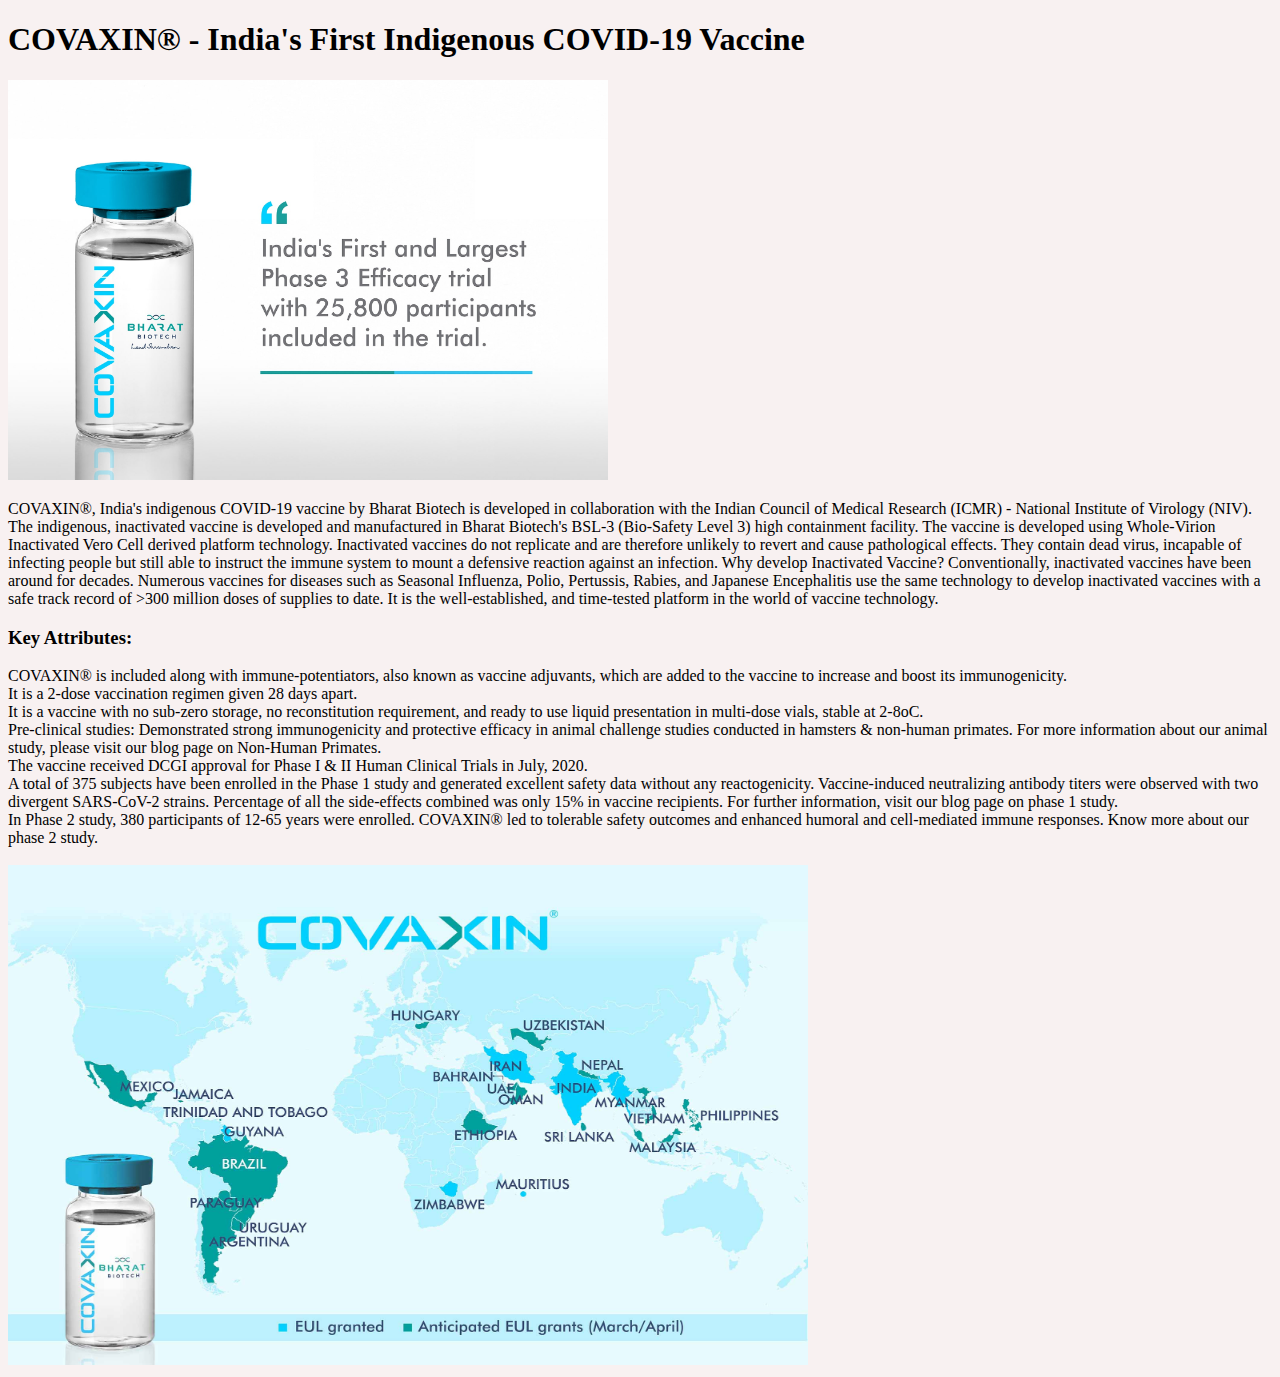
<file: bharat.html>
<!DOCTYPE html>
<html lang="en">
<head>
    <meta charset="UTF-8">
    <meta http-equiv="X-UA-Compatible" content="IE=edge">
    <meta name="viewport" content="width=device-width, initial-scale=1.0">
    <title>Document</title>

    <link href="b.css" rel="stylesheet">
</head>
<body>
    <h1>
        COVAXIN® - India's First Indigenous COVID-19 Vaccine

    </h1>
    <img src="Bharat-biotech-covaxin-phase3-trial01.jpg" alt="" height="400px" width="600px">

<p>
    COVAXIN®, India's indigenous COVID-19 vaccine by Bharat Biotech is developed in collaboration with the Indian Council of Medical Research (ICMR) - National Institute of Virology (NIV).

The indigenous, inactivated vaccine is developed and manufactured in Bharat Biotech's BSL-3 (Bio-Safety Level 3) high containment facility.

The vaccine is developed using Whole-Virion Inactivated Vero Cell derived platform technology. Inactivated vaccines do not replicate and are therefore unlikely to revert and cause pathological effects. They contain dead virus, incapable of infecting people but still able to instruct the immune system to mount a defensive reaction against an infection.

Why develop Inactivated Vaccine? Conventionally, inactivated vaccines have been around for decades. Numerous vaccines for diseases such as Seasonal Influenza, Polio, Pertussis, Rabies, and Japanese Encephalitis use the same technology to develop inactivated vaccines with a safe track record of >300 million doses of supplies to date. It is the well-established, and time-tested platform in the world of vaccine technology.
</p>
<h3>Key Attributes:</h3>
<li>COVAXIN® is included along with immune-potentiators, also known as vaccine adjuvants, which are added to the vaccine to increase and boost its immunogenicity.
</li>
<li>

    It is a 2-dose vaccination regimen given 28 days apart.
</li>
<li>
    It is a vaccine with no sub-zero storage, no reconstitution requirement, and ready to use liquid presentation in multi-dose vials, stable at 2-8oC.

</li>
<li>

    Pre-clinical studies: Demonstrated strong immunogenicity and protective efficacy in animal challenge studies conducted in hamsters & non-human primates. For more information about our animal study, please visit our blog page on Non-Human Primates.
</li>
<li>

    The vaccine received DCGI approval for Phase I & II Human Clinical Trials in July, 2020.

</li>
<li>
    A total of 375 subjects have been enrolled in the Phase 1 study and generated excellent safety data without any reactogenicity. Vaccine-induced neutralizing antibody titers were observed with two divergent SARS-CoV-2 strains. Percentage of all the side-effects combined was only 15% in vaccine recipients. For further information, visit our blog page on phase 1 study.
</li>
<li>
    In Phase 2 study, 380 participants of 12-65 years were enrolled. COVAXIN® led to tolerable safety outcomes and enhanced humoral and cell-mediated immune responses. Know more about our phase 2 study.

</li>
<br>
<img src="covaxin-worldmap1.jpg" alt="" height="500px" width="800px">

</body>
</html>
</file>
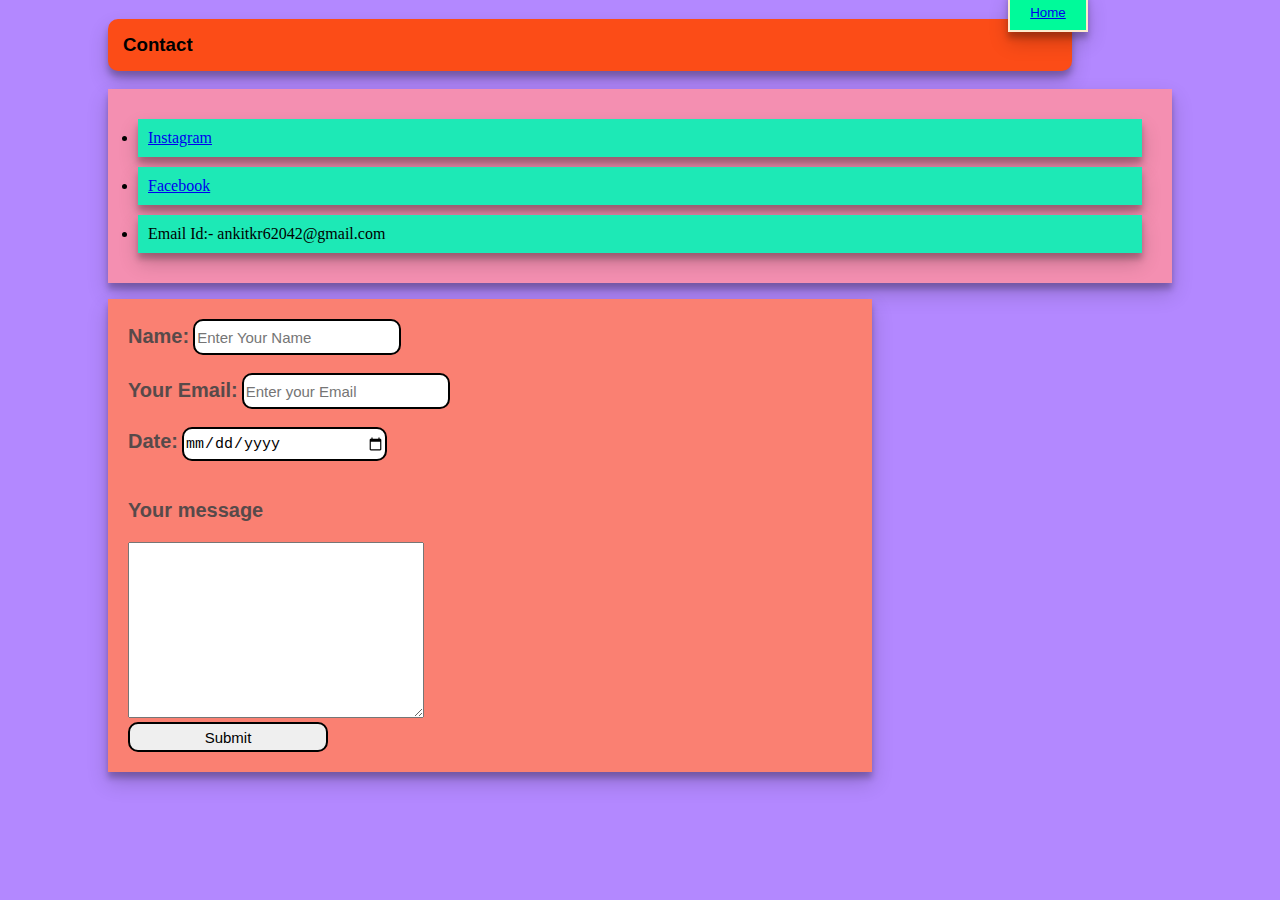
<file: contact.html>
<!DOCTYPE html>
<html lang="en" dir="ltr">
  <head>
    <link rel="preconnect" href="https://fonts.gstatic.com">
<link href="https://fonts.googleapis.com/css2?family=Acme&display=swap" rel="stylesheet">
    <meta charset="utf-8">
    <title>Contact</title>
    <link rel="stylesheet" href="contact.css">
  </head>
  <body>
    <div class="main">
      
    <h3>Contact</h3>
    <ul id="detail">
      <li class="list"><a href="https://www.instagram.com/ankitmehta47/">Instagram</a></li>
      <li class="list"><a href="https://www.facebook.com/ankit.metha.756">Facebook</a> </li>
      <li class="list">Email Id:- ankitkr62042@gmail.com</li>
    </ul>
    <form id="form" action="mailto:ankitkr62042@gmail.com" method="POST" enctype="text/plain">
      <label  for="">Name:</label>
      <input type="text" placeholder="Enter Your Name" name="YourName">
      <br><br>
      <label for="">Your Email:</label>
      <input type="email" placeholder="Enter your Email" name="YourEmail">
      <br>
      <br>
      <label>Date:</label>
      <input type="date">
      <br>
      <br>
      <p>Your message</p>
      <textarea name="YoueMessages" id="" cols="30" rows="10"></textarea>
      <br>
      <input id="button" type="submit" name="" id="">
      
      
      
      
    </form>

  </div>
  <button><a href="index.html">Home</a></button>
  </body>
</html>
</file>
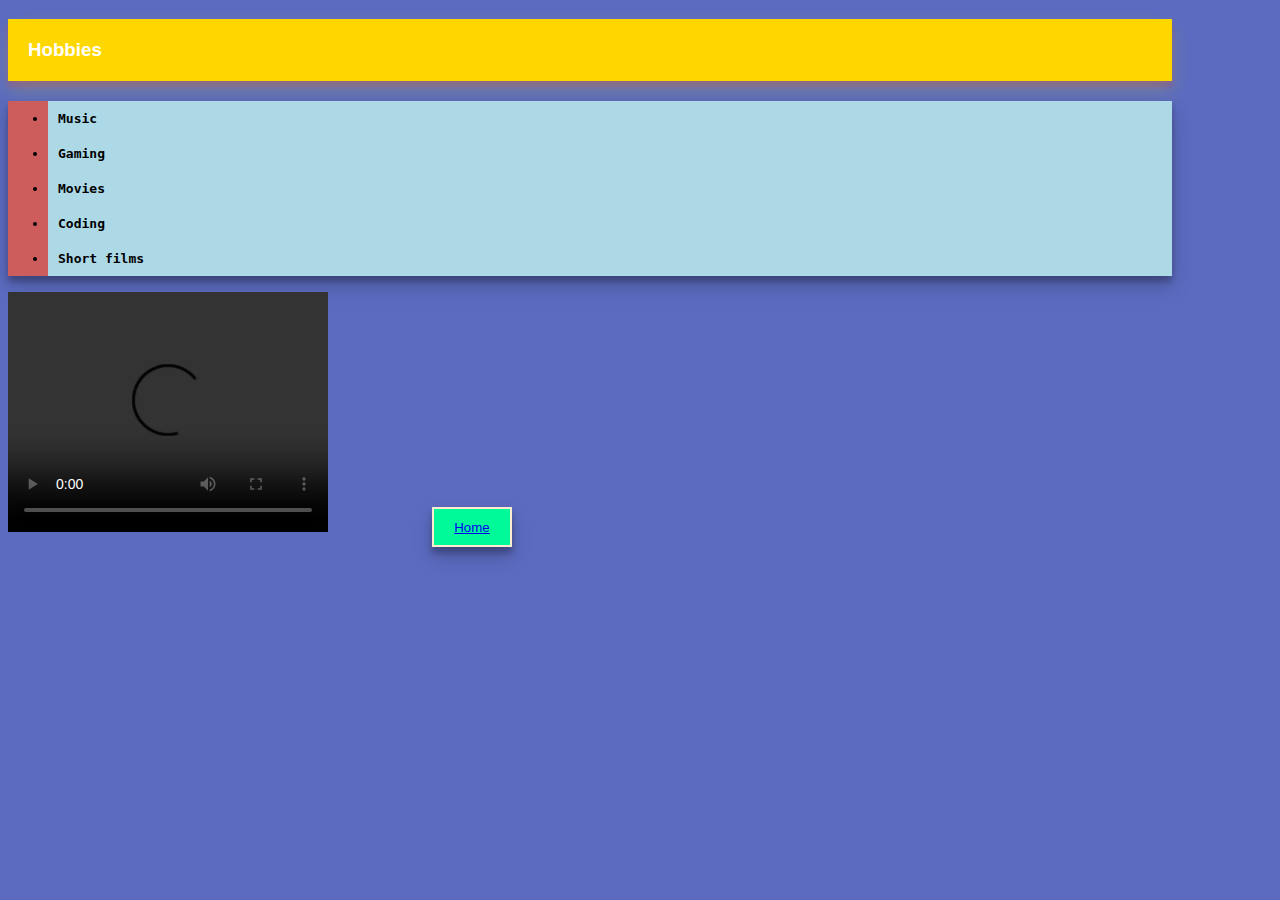
<file: hobbies.html>
<!DOCTYPE html>
<html lang="en">
<head>
    <meta charset="UTF-8">
    <meta http-equiv="X-UA-Compatible" content="IE=edge">
    <meta name="viewport" content="width=, initial-scale=1.0">
    <title>Hobbies</title>
    <link rel="stylesheet" href="hobby.css">
    
</head>
<body>

    <h3>Hobbies</h3>
<ul class="list1">
  <li class="list4">Music</li>
  <li class="list4">Gaming</li>
  <li class="list4">Movies</li>
  <li class="list4">Coding</li>
  <li class="list4">Short films</li>
 
</ul>

<video width="320" height="240" controls>
  <source src="https://youtu.be/EpaLbYFVfbQ" type="video/mp4">
  <source src="https://youtu.be/EpaLbYFVfbQ" type="video/ogg">
  Your browser does not support the video tag.
</video>


<button><a href="index.html">Home</a></button>
</body>
</html>
</file>
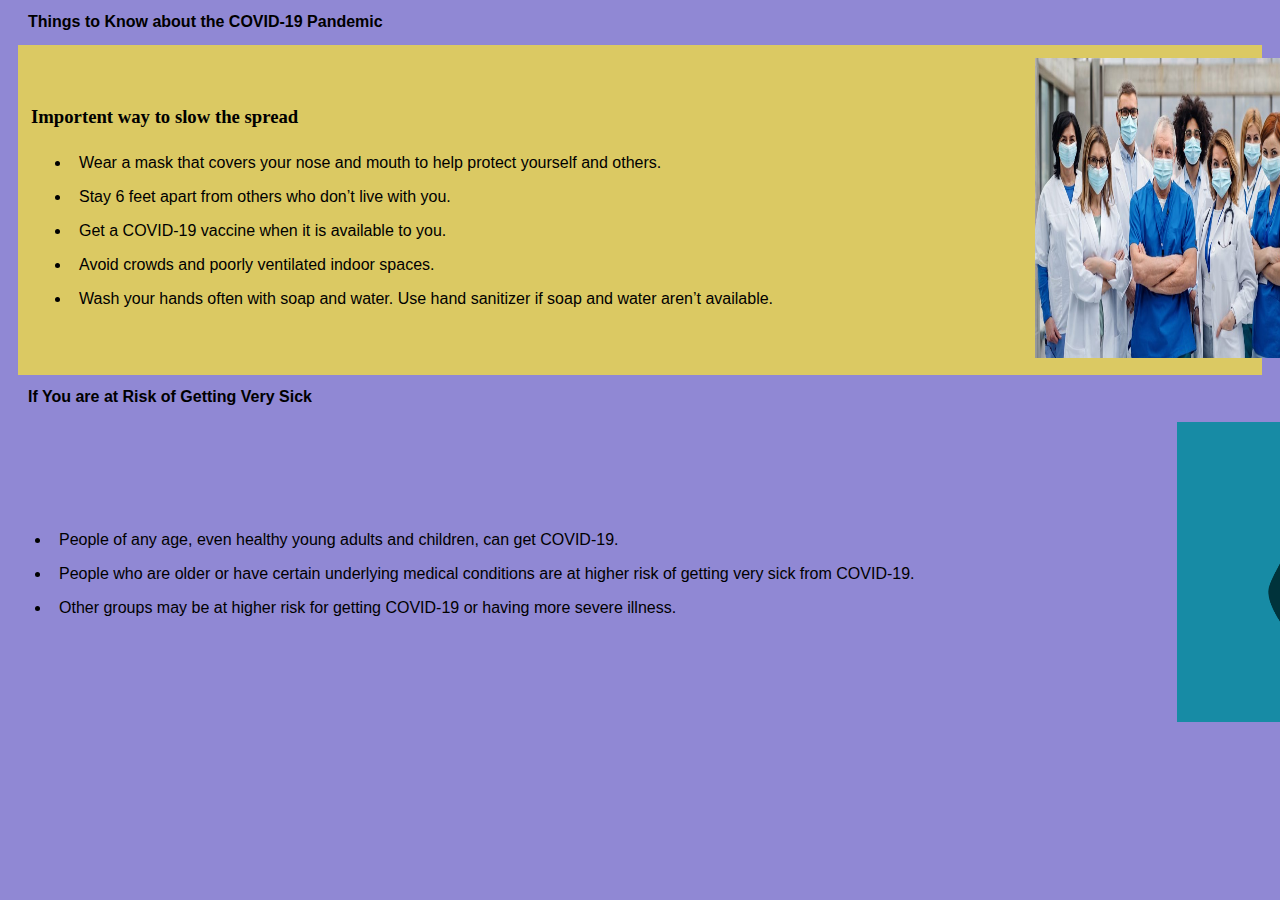
<file: info.html>
<!DOCTYPE html>
<html lang="en">
<head>
    <meta charset="UTF-8">
    <meta http-equiv="X-UA-Compatible" content="IE=edge">
    <meta name="viewport" content="width=device-width, initial-scale=1.0">
    <title>Document</title>
    <link href="Covid.css" rel="stylesheet">
</head>
<body>
    <h2>
        Things to Know about the COVID-19 Pandemic
    </h2>
    <div class="slow">
        <table>
            <tr>
                <td> <h3>Importent way to slow the spread
                </h3>
                    <ul>
                        <li>Wear a mask that covers your nose and mouth to help protect yourself and others. </li>
                        <li> Stay 6 feet apart from others who don’t live with you.</li>
                        <li> Get a COVID-19 vaccine when it is available to you.</li>
                        <li> Avoid crowds and poorly ventilated indoor spaces.</li>
                        <li> Wash your hands often with soap and water. Use hand sanitizer if soap and water aren’t available.</li>
                    </ul></td>
                    <td><img class="photo" src="healthcare_right2.jpg" alt=""></td>
            </tr>
        </table>
     
    </div>
    <h2 >If You are at Risk of Getting Very Sick</h2>
    <table>
        <tr>
<td>
    <ul>
        <li>People of any age, even healthy young adults and children, can get COVID-19.</li>
        <li> People who are older or have certain underlying medical conditions are at higher risk of getting very sick from COVID-19.</li>
        <li>Other groups may be at higher risk for getting COVID-19 or having more severe illness.</li>
    </ul>
</td>
<td>
    <img src="girl-with-books.png" alt="" class="photo">
</td>
        </tr>
       
        
    </table>
   <option value="Hello">
       <li>
          
       </li>
</body>
</html>
</file>
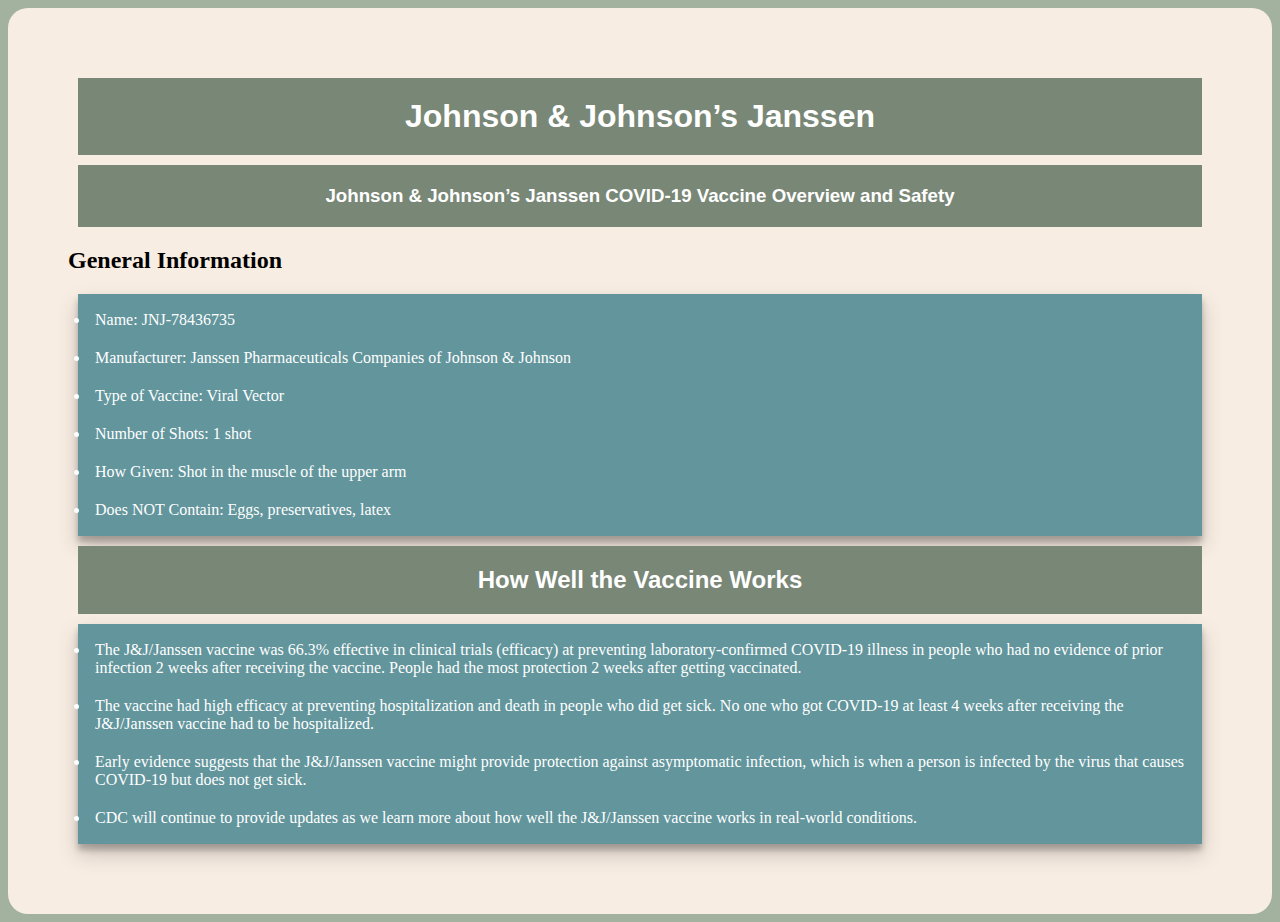
<file: j&j.html>
<!DOCTYPE html>
<html lang="en">
<head>
    <meta charset="UTF-8">
    <meta http-equiv="X-UA-Compatible" content="IE=edge">
    <meta name="viewport" content="width=device-width, initial-scale=1.0">
    <title>Document</title>
    <link href="vac.css" rel="stylesheet">
</head>
<body>
    <div class="all">
        <h1 class="head">

            Johnson & Johnson’s Janssen
    
        </h1>
    
        <h3 class="head">
            Johnson & Johnson’s Janssen COVID-19 Vaccine Overview and Safety

        </h3>
    
        <h2>
            General Information
        </h2>

        <ul class="detail">
            <li>Name: JNJ-78436735</li>
            <li>Manufacturer: Janssen Pharmaceuticals Companies of Johnson & Johnson</li>
            <li>Type of Vaccine: Viral Vector</li>
            <li>Number of Shots: 1 shot</li>
            <li>How Given: Shot in the muscle of the upper arm</li>
            <li>Does NOT Contain: Eggs, preservatives, latex</li>
           




        </ul>
        <h2 class="head">
            How Well the Vaccine Works
        </h2>
        <ul class="detail">
            <li>
                The J&J/Janssen vaccine was 66.3% effective in clinical trials (efficacy) at preventing laboratory-confirmed COVID-19 illness in people who had no evidence of prior infection 2 weeks after receiving the vaccine. People had the most protection 2 weeks after getting vaccinated.    
            </li>
            <li>
                The vaccine had high efficacy at preventing hospitalization and death in people who did get sick. No one who got COVID-19 at least 4 weeks after receiving the J&J/Janssen vaccine had to be hospitalized.
            </li>

            <li>
                Early evidence suggests that the J&J/Janssen vaccine might provide protection against asymptomatic infection, which is when a person is infected by the virus that causes COVID-19 but does not get sick.
            </li>
<li>
    CDC will continue to provide updates as we learn more about how well the J&J/Janssen vaccine works in real-world conditions.
</li>
        </ul>

    </div>
</body>
</html>
</file>
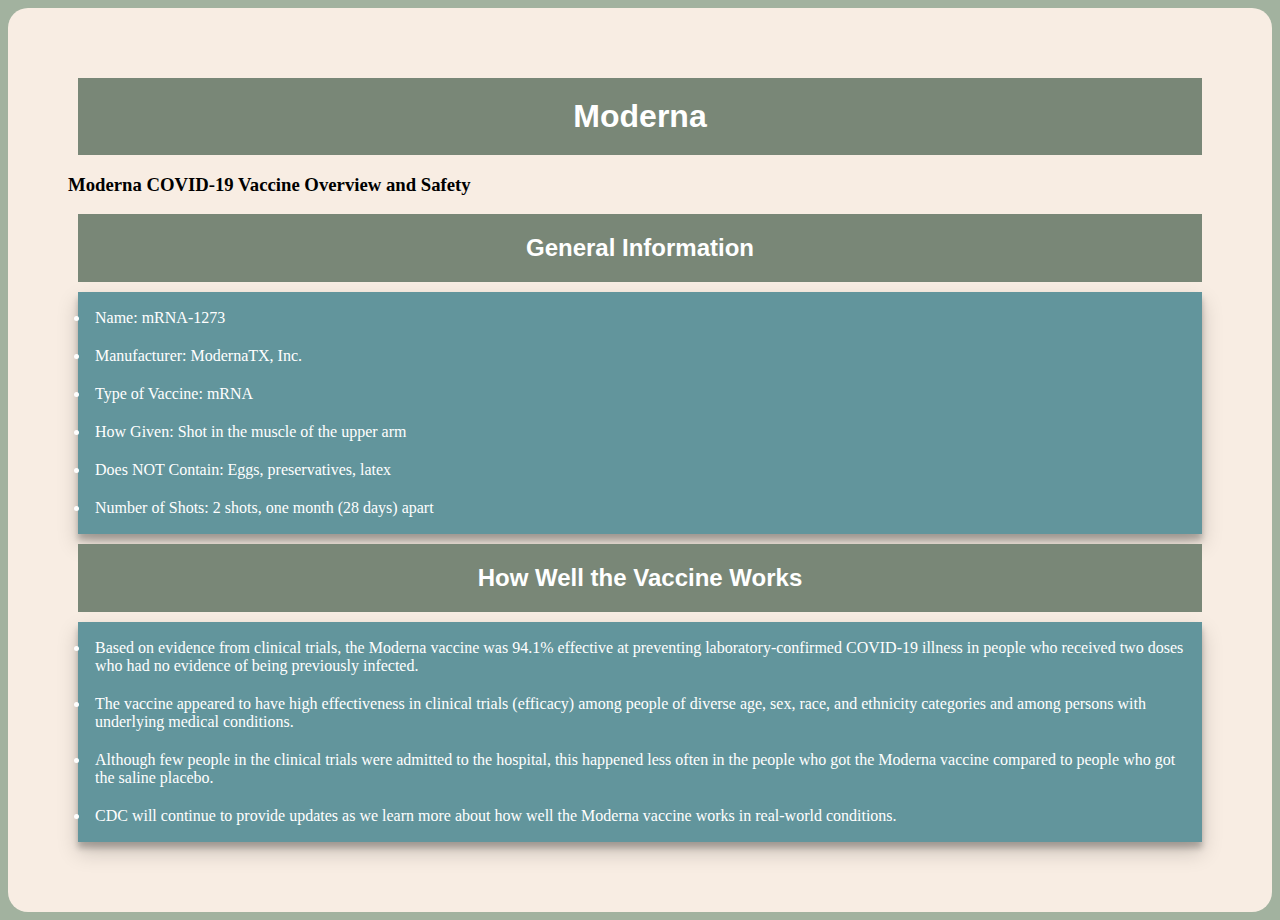
<file: Moderna.html>
<!DOCTYPE html>
<html lang="en">
<head>
    <meta charset="UTF-8">
    <meta http-equiv="X-UA-Compatible" content="IE=edge">
    <meta name="viewport" content="width=device-width, initial-scale=1.0">
    <title>Document</title>
    <link href="vac.css" rel="stylesheet">


</head>
<body>

    <div class="all">
        <h1 class="head">

            Moderna
    
        </h1>
    
        <h3>
            Moderna COVID-19 Vaccine Overview and Safety
        </h3>
    
        <h2 class="head">
            General Information
        </h2>

        <ul class="detail">
            <li>Name: mRNA-1273</li>
            <li>Manufacturer: ModernaTX, Inc.</li>
            <li>Type of Vaccine: mRNA</li>
            <li>How Given: Shot in the muscle of the upper arm</li>
            <li>Does NOT Contain: Eggs, preservatives, latex</li>
            <li>Number of Shots: 2 shots, one month (28 days) apart</li>
           




        </ul>
        <h2 class="head">
            How Well the Vaccine Works
        </h2>
        <ul class="detail">
            <li >
                Based on evidence from clinical trials, the Moderna vaccine was 94.1% effective at preventing laboratory-confirmed COVID-19 illness in people who received two doses who had no evidence of being previously infected.    
            </li>
            <li>
                The vaccine appeared to have high effectiveness in clinical trials (efficacy) among people of diverse age, sex, race, and ethnicity categories and among persons with underlying medical conditions.
               
            </li>

            <li>
                Although few people in the clinical trials were admitted to the hospital, this happened less often in the people who got the Moderna vaccine compared to people who got the saline placebo.
            </li>
<li>
    CDC will continue to provide updates as we learn more about how well the Moderna vaccine works in real-world conditions.
</li>
        </ul>

    </div>
   

</body>
</html>
</file>
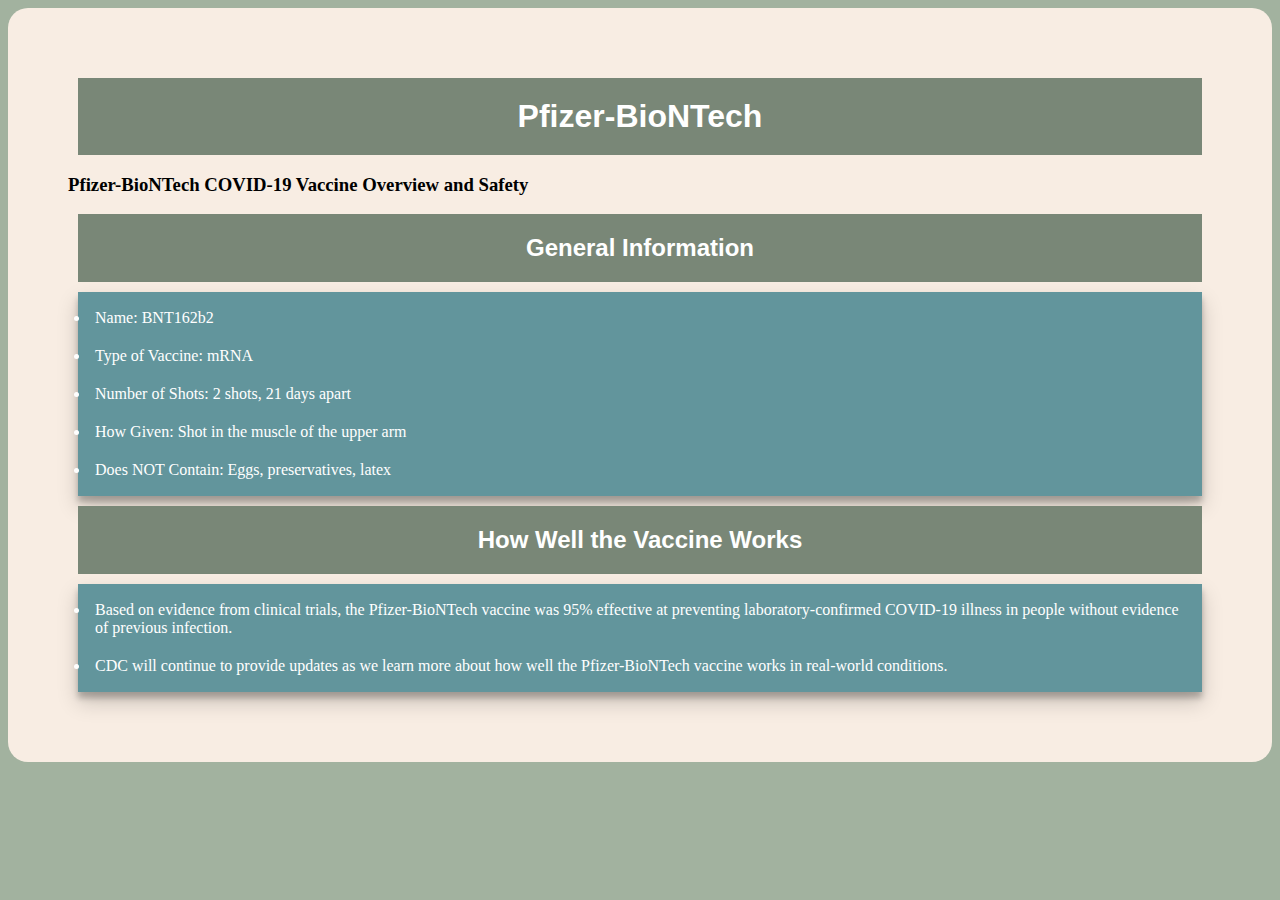
<file: Pyz.html>
<!DOCTYPE html>
<html lang="en">
<head>
    <meta charset="UTF-8">
    <meta http-equiv="X-UA-Compatible" content="IE=edge">
    <meta name="viewport" content="width=device-width, initial-scale=1.0">
    <title>Document</title>

<link href="vac.css" rel="stylesheet">

</head>
<body>

    <div class="all">
        <h1 class="head">

            Pfizer-BioNTech
    
        </h1>
    
        <h3 >
            Pfizer-BioNTech COVID-19 Vaccine Overview and Safety
        </h3>
    
        <h2 class="head">
            General Information
        </h2>

        <ul class="detail">
            <li>Name: BNT162b2</li>
            <li>Type of Vaccine: mRNA</li>
            <li>Number of Shots: 2 shots, 21 days apart</li>
            <li>How Given: Shot in the muscle of the upper arm</li>
            <li>Does NOT Contain: Eggs, preservatives, latex</li>
           




        </ul>
        <h2 class="head">
            How Well the Vaccine Works
        </h2>
        <ul class="detail">
            <li>
                Based on evidence from clinical trials, the Pfizer-BioNTech vaccine was 95% effective at preventing laboratory-confirmed COVID-19 illness in people without evidence of previous infection.
            </li>
            <li>
                CDC will continue to provide updates as we learn more about how well the Pfizer-BioNTech vaccine works in real-world conditions.

            </li>

        </ul>

    </div>
   

</body>
</html>
</file>
<file: b.css>
* {
  box-sizing: border-box;
}

body {
  background-color: #f8f1f1;
}

img {
}
</file>
<file: contact.css>
body{
    background-color: #B388FF;
}
.main{
    position: relative;
    left: 100px;
}h3{
    font-family:'Franklin Gothic Medium', 'Arial Narrow', Arial, sans-serif ;
    border-radius: 10px;
    padding: 15px;
    background-color: #fc4c17;
    margin-right: 300px;
    box-shadow: 0 10px 20px rgba(0,0,0,0.19), 0 6px 6px rgba(0,0,0,0.23);
}
h3:hover{
    background-color:turquoise;
    color: white;
    transform: scale(1.05);
}
#detail{
    padding: 20px;
    margin-right:200px ;
    background-color: #F48FB1;
    box-shadow: 0 10px 20px rgba(0,0,0,0.19), 0 6px 6px rgba(0,0,0,0.23);
}#form{
    margin-right: 500px;
    background-color: salmon;
    padding: 20px;
    box-shadow: 0 10px 20px rgba(0,0,0,0.19), 0 6px 6px rgba(0,0,0,0.23);
}
#form:hover{
    background-color:#FFFF8D;
    transform: scale(1.02);  
}
.list{
    box-shadow: 0 10px 20px rgba(0,0,0,0.19), 0 6px 6px rgba(0,0,0,0.23);
    padding: 10px;
    margin:10px;
    background-color: #1DE9B6;
}
.list:hover{

    background-color: white;
    transform: scale(1.05);
}
p,label{
    color: rgb(87, 74, 74);
    font-size: 20px;
    font-weight: bold;
    font-family: 'Lucida Sans', 'Lucida Sans Regular', 'Lucida Grande', 'Lucida Sans Unicode', Geneva, Verdana, sans-serif;
}
input{
    width: 200px;
    border-radius: 10px;
    font-size: 15px;
    height: 30px;
    border: 2px solid black

}
input:hover{
    background-color: #C5CAE9;
    border-radius: 15px;
    font-family: monospace;
}
textarea{
    font-weight: bold;
    color: deepskyblue;
    font-size: 15px;
    font-family: -apple-system, BlinkMacSystemFont, 'Segoe UI', Roboto, Oxygen, Ubuntu, Cantarell, 'Open Sans', 'Helvetica Neue', sans-serif;

}

button{
    bottom: 780px;
    position: relative;
    left: 1000px;
    border: 2px solid blanchedalmond;
    background-color: mediumspringgreen;
    height: 40px;
    width: 80px;
    box-shadow: 0 10px 20px rgba(0,0,0,0.19), 0 6px 6px rgba(0,0,0,0.23);
}
button:hover{
    transform: scale(1.02);
    background-color: crimson;
}
</file>
<file: hobby.css>
body{
    background-color:#5C6BC0;
}
h3{
    font-weight: bolder;
    color:white;
    font-family: 'Gill Sans', 'Gill Sans MT', Calibri, 'Trebuchet MS', sans-serif;
    background-color: gold;
    padding: 20px;
    margin-right: 100px;
    box-shadow: 0 10px 20px rgba(229, 233, 21, 0.19), 0 6px 6px rgba(230, 22, 22, 0.23);
}
h3:hover{
    background-color: thistle;
}
.list1{
   
    margin-top: 20px;
    margin-right:100px ;
    background-color: indianred;
    box-shadow: 0 10px 20px rgba(0,0,0,0.19), 0 6px 6px rgba(0,0,0,0.23);
}

.list4{
    color:black;
    background-color: lightblue;
    font-weight: bold;
  font-family: monospace;
    padding: 10px;
}
.list4:hover{
    box-shadow: 0 10px 20px rgba(0,0,0,0.19), 0 6px 6px rgba(0,0,0,0.23);

    background-color: lightpink;
}
button{
    left: 100px;
    position: relative;
    position: relative;
    border: 2px solid blanchedalmond;
    background-color: mediumspringgreen;
    height: 40px;
    width: 80px;
    box-shadow: 0 10px 20px rgba(0,0,0,0.19), 0 6px 6px rgba(0,0,0,0.23);
}
button:hover{
    transform: scale(1.02);
    background-color: crimson;
}
</file>
<file: Covid.css>
body {
  background-color: #9088d4;
}

#head {
  position: relative;
  left: 1000px;
  height: 200px;
  width: 200px;
  border-radius: 20px;
  margin: 10px;
}
.main {
  background-image: url("covid-vaccination.jpg");
  background-color: #557174;
  box-shadow: 0 10px 20px rgba(0, 0, 0, 0.19), 0 6px 6px rgba(0, 0, 0, 0.23);
}
#Covid-19 {
  font-size: 50px;
  color: beige;
  font-weight: bold;
  position: relative;
  left: 20px;
  font-family: "Coda Caption", sans-serif;
}
input {
  left: 1150px;
  top: 60px;
  position: relative;
  height: 40px;
  width: 300px;
  transition: height 1s, width 1s;
}
input:hover {
  border: 1px solid red;
  width: 310px;
  height: 40px;
  box-shadow: 0 10px 25px rgba(205, 207, 216, 0.19),
    0 6px 6px rgba(235, 103, 27, 0.23);
}
h2 {
  font-family: "Lucida Sans", "Lucida Sans Regular", "Lucida Grande",
    "Lucida Sans Unicode", Geneva, Verdana, sans-serif;
  position: relative;
  left: 20px;
  font-size: medium;
}
.slow {
  background-color: rgb(219, 201, 99);
  padding: 10px;
  margin: 10px;
  transition: padding 2s ease-in-out, background-color 3s ease-in-out,
    fond-size 0.5s;
}
.slow:hover {
  background-color: #8654e2;
  padding: 50px;
  font-size: 20px;
}
li {
  font-family: "Coda Caption", sans-serif;
  padding: 8px;
}
.photo {
  height: 300px;
  width: 300px;
  position: relative;
  left: 250px;
}
.nav {
  background-color: #ec4646;
  padding: 2px;
  margin: 5px;
  position: relative;
  left: 60px;
}
.nav2 {
  color: white;
  margin: 10px;
  padding: 20px;
  font-family: Verdana, Geneva, Tahoma, sans-serif;
  transition: padding-left 0.5s, padding-right 0.5s;
}
.nav2:hover {
  padding-right: 35px;
  padding-left: 35px;
  background-color: #23c4ec;
}
a {
  color: white;
}
#Cov {
  height: 200px;
  width: 200px;
}
.vaccine {
  height: 500px;
  width: 620px;
  background-color: #a799b7;
  padding: 20px;
  position: relative;
  left: 30px;
  top: 10px;
  transition: left 2s, padding 2s, background-color 2s, width 1s ease-in-out;
  box-shadow: 0 10px 20px rgba(0, 0, 0, 0.19), 0 6px 6px rgba(0, 0, 0, 0.23);
}
.vaccine:hover {
  width: 680px;
  background-color: #f5cebe;
}
.Find {
  position: relative;
  left: 20px;
  margin: 10px;
  background-color: #a799b7;
  padding: 70px;
  height: 450px;
  width: 620px;
  box-shadow: 0 10px 20px rgba(0, 0, 0, 0.19), 0 6px 6px rgba(0, 0, 0, 0.23);
  transition: transform 1s ease-in-out, width 2s;
}
.find:hover {
  transform: scale(2.5);
  width: 680px;
}

button,
#search {
  padding: 20px;
  margin: 10px;
  width: 250px;
  height: 70px;
  font-size: medium;
  background-color: #325288;
  color: white;
  border: 2px solid white;
  transition: width 1s;
}
button:hover {
  width: 260px;
  background-color: #fea82f;
}
#Choose {
  height: 40px;
  width: 150px;
}
#H {
  background-color: burlywood;
  text-align: center;
  font-family: "Secular One", sans-serif;
}
.type {
  position: relative;
  left: 20px;
  margin: 10px;
  background-color: #325288;
  padding: 70px;
  height: 550px;
  width: 700px;
  color: white;
}

video {
  background-color: tomato;
  border-radius: 20px;
  transition: width 2s;
  position: relative;
  bottom: 200px;
  left: 30px;
  top: 20px;
}
video:hover {
  background-color: royalblue;
  width: 410px;
}
h4 {
  top: 30px;
  position: relative;
  bottom: 90px;
  left: 40px;
  background-color: #fdca40;
}
#q {
  font-family: "Caveat", cursive;
  background-color: slateblue;
  font-size: 20px;
  color: white;
  padding: 20px;
}
.v1,
.v2,
.v3,
.v4 {
  text-align: center;
  font-weight: bold;
  font-family: "Secular One", sans-serif;
  color: white;
  box-shadow: 0 10px 20px rgba(0, 0, 0, 0.19), 0 6px 6px rgba(0, 0, 0, 0.23);
  border: 2px solid black;
  position: relative;
  left: 30px;
  height: 400px;
  width: 300px;
  background-color: #2978b5;
  margin: 10px;
  transition: left 2s, width 1s, background-color 1.5s, transform 1s;
}
.v1:hover {
  transform: scale(1.05);
  width: 320px;
  background-color: #ffb037;
}
.v2:hover {
  transform: scale(1.05);
  width: 320px;
  background-color: #ffb037;
}
.v3:hover {
  transform: scale(1.05);
  width: 320px;
  background-color: #ffb037;
}
.v4:hover {
  transform: scale(1.05);
  width: 320px;
  background-color: #ffb037;
}

#last {
  position: relative;
  height: 600px;
  width: 1200px;
  left: 100px;
}
#Covid-19 {
  position: relative;
  left: 500px;
  font-size: 70px;
}
</file>
<file: vac.css>
* {
  box-sizing: border-box;
}

body {
  background-color: #a2b29f;
}

.all {
  background-color: #f8ede3;
  padding: 60px;
  display: block;
  border-radius: 20px;
}

.head {
  background-color: #798777;
  padding: 20px;
  text-align: center;
  font-family: "Franklin Gothic Medium", "Arial Narrow", Arial, sans-serif;
  color: white;
  margin: 10px;
}
.detail {
  background-color: #62959c;
  margin: 10px;
  padding: 2px;
  box-shadow: 0 10px 20px rgba(0, 0, 0, 0.19), 0 6px 6px rgba(0, 0, 0, 0.23);
  transition: border 0.5s;
}
.detail:hover {
  border: 4px solid #ffe227;
}
li {
  margin: 10px;
  font-family: Cambria, Cochin, Georgia, Times, "Times New Roman", serif;
  font-size: medium;
  padding: 5px;
  margin-right: 2px;
  color: white;
}
#covid-19 {
  position: relative;
  left: 100px;
}
</file>
